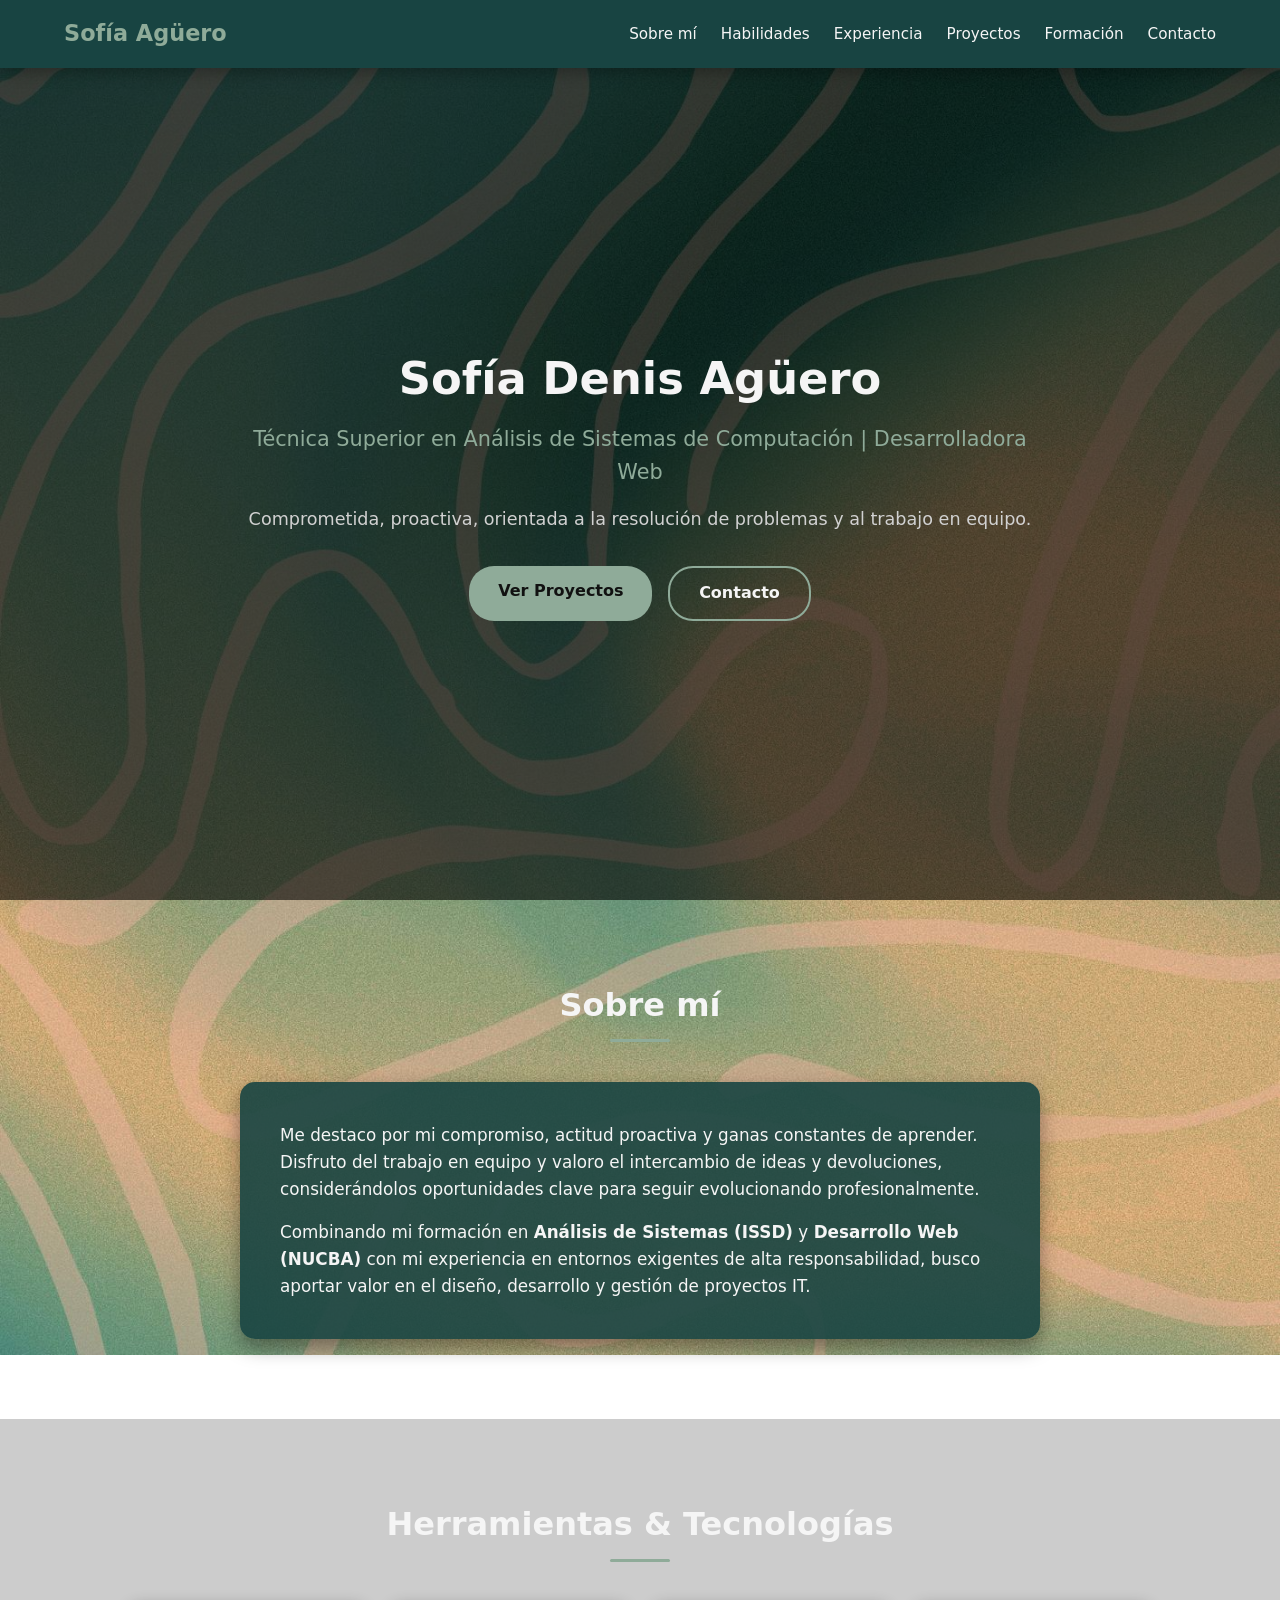
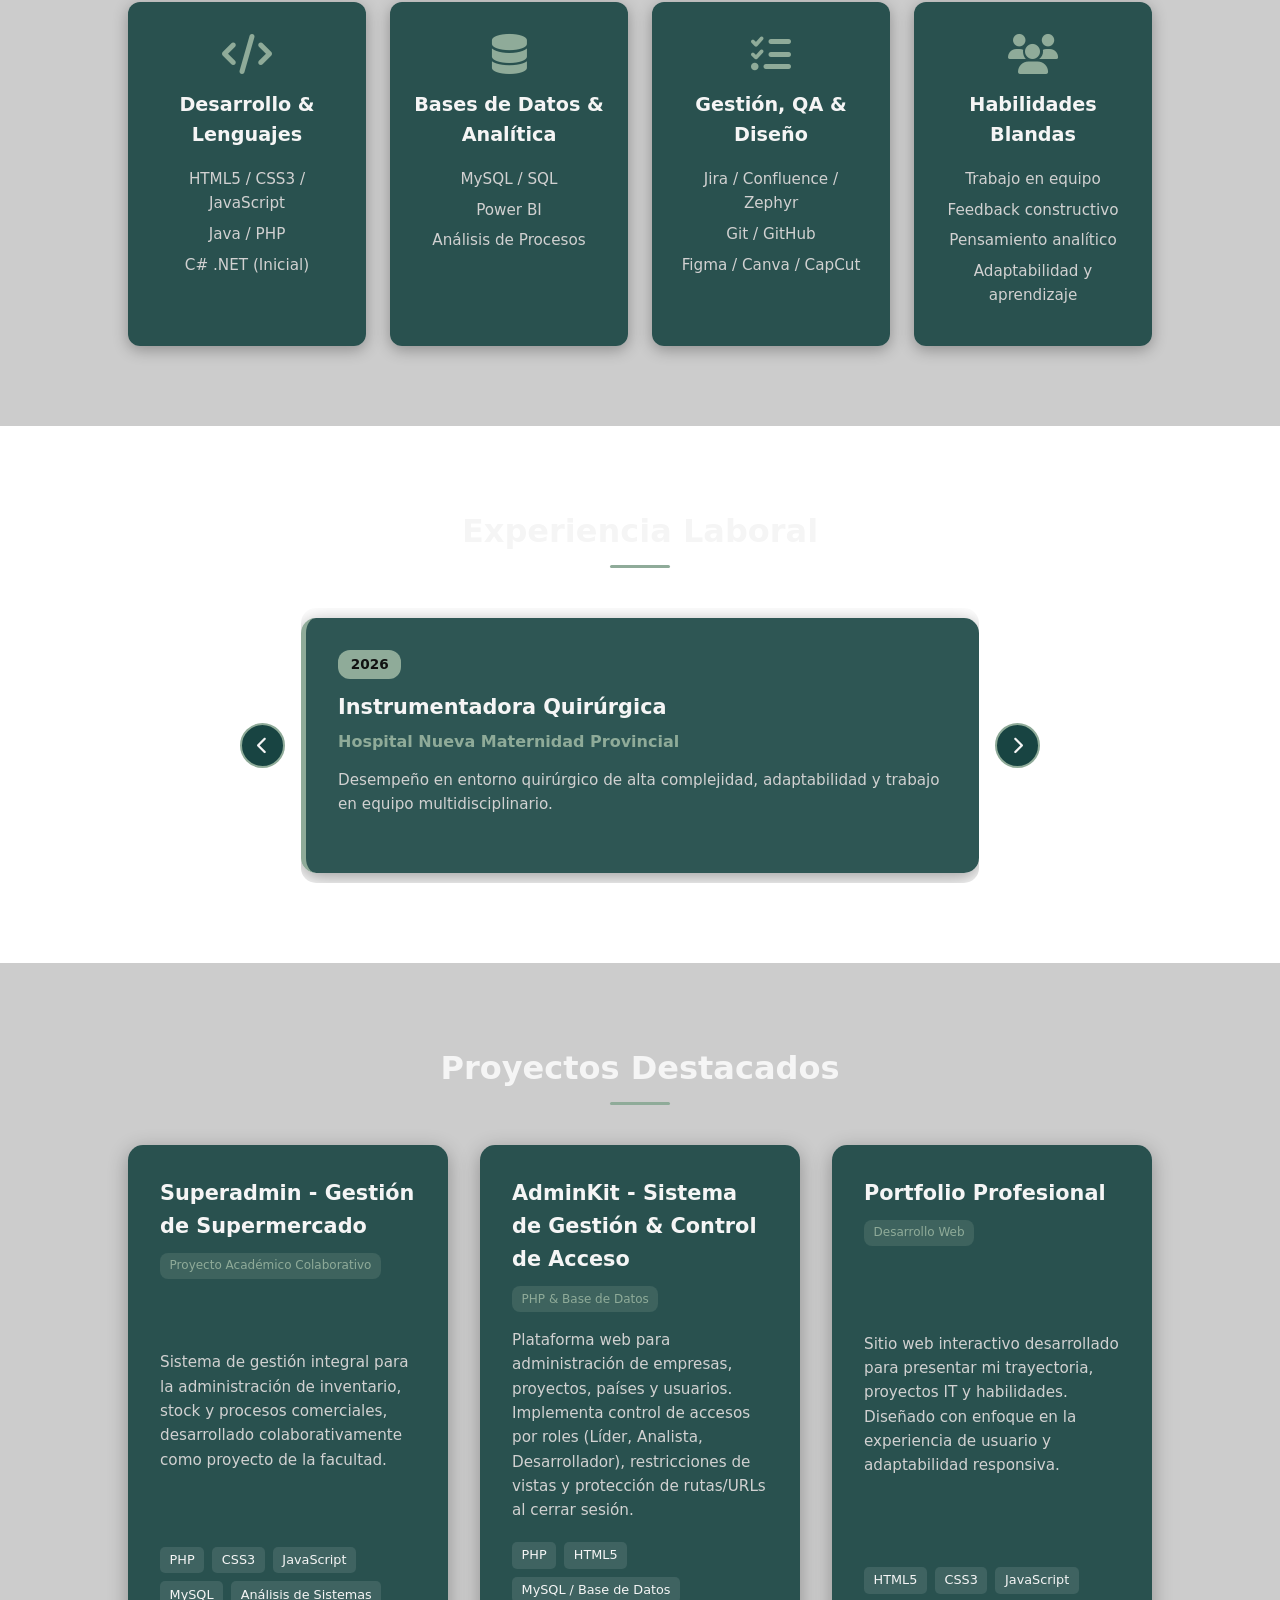
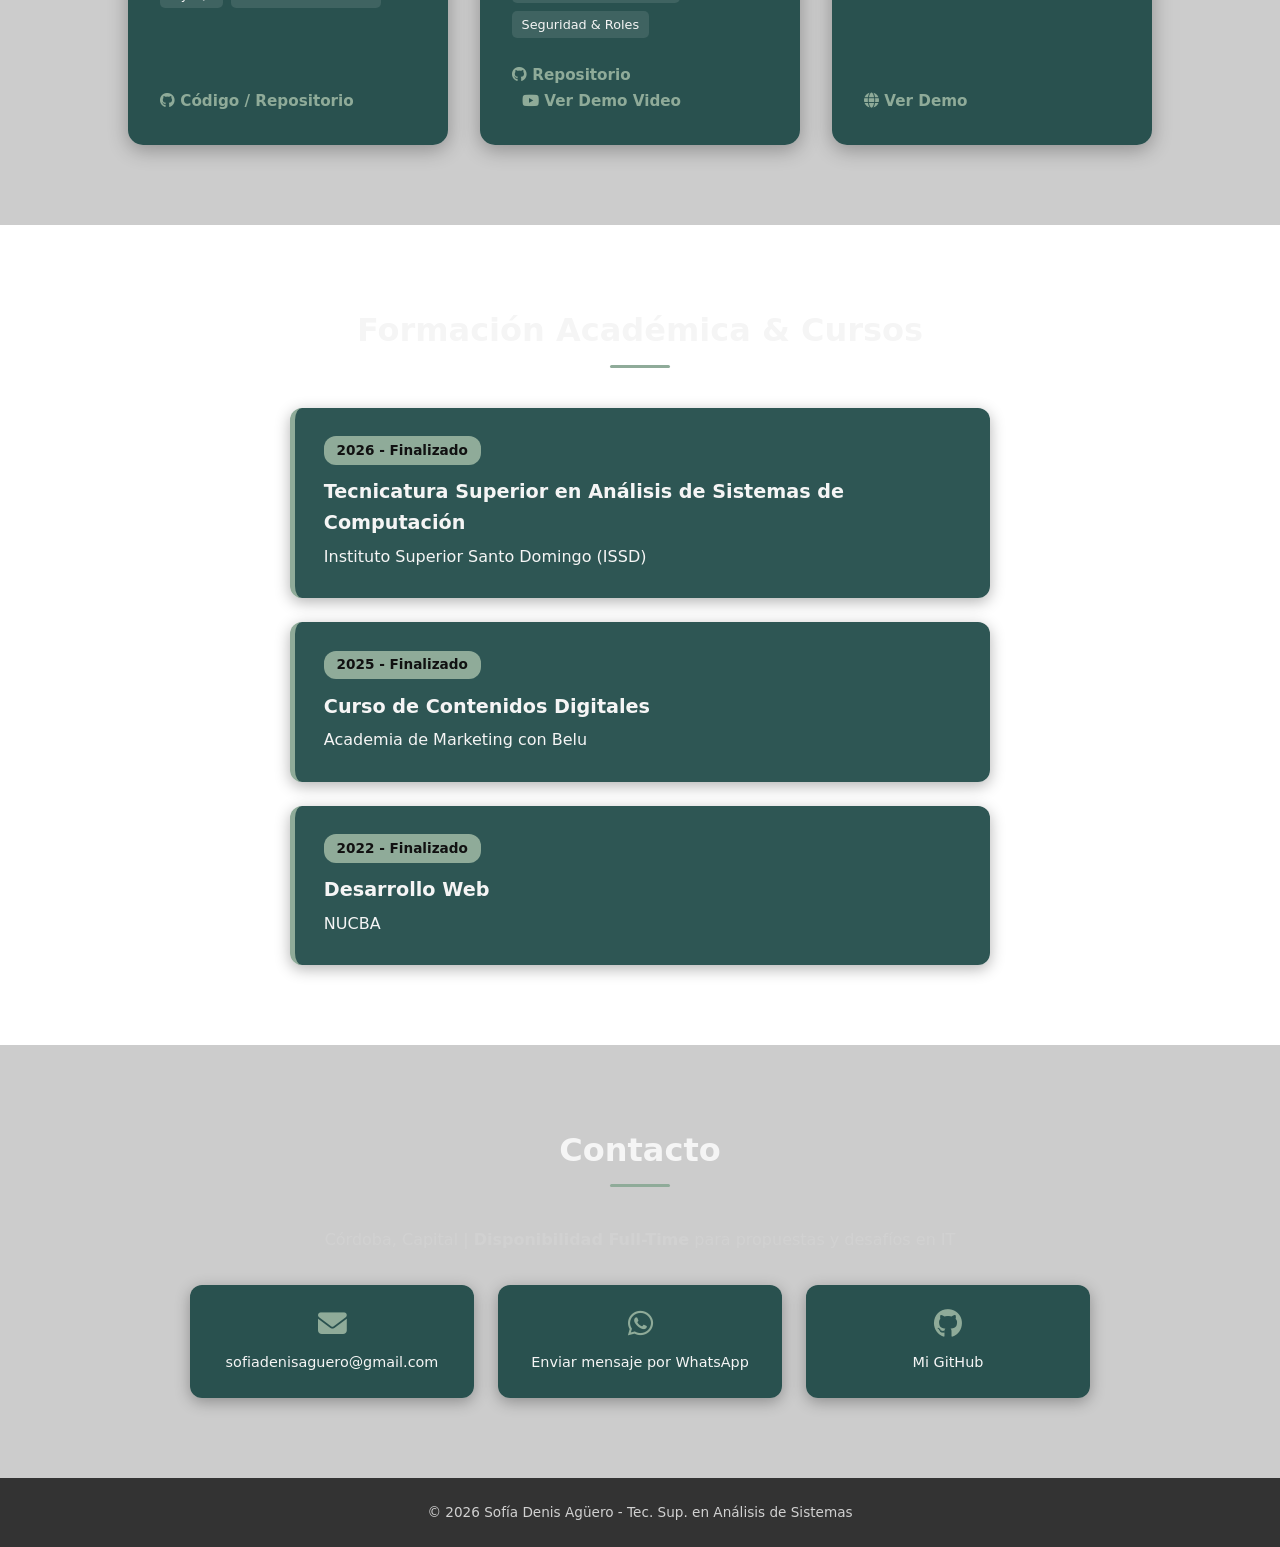
<file: index.html>
<!DOCTYPE html>
<html lang="es">
<head>
    <meta charset="UTF-8">
    <meta name="viewport" content="width=device-width, initial-scale=1.0">
    <title>Sofía Denis Agüero | Analista de Sistemas & Web Developer</title>
    <link rel="stylesheet" href="index.css">
    <link rel="stylesheet" href="https://cdnjs.cloudflare.com/ajax/libs/font-awesome/6.4.0/css/all.min.css">
</head>
<body>

    <nav class="navbar">
        <div class="logo">Sofía Agüero</div>
        <ul class="nav-links">
            <li><a href="#sobre-mi">Sobre mí</a></li>
            <li><a href="#habilidades">Habilidades</a></li>
            <li><a href="#experiencia">Experiencia</a></li>
            <li><a href="#proyectos">Proyectos</a></li>
            <li><a href="#formacion">Formación</a></li>
            <li><a href="#contacto">Contacto</a></li>
        </ul>
    </nav>

    <header class="hero">
        <div class="hero-content">
            <h1>Sofía Denis Agüero</h1>
            <h2>Técnica Superior en Análisis de Sistemas de Computación | Desarrolladora Web</h2>
            <p>Comprometida, proactiva, orientada a la resolución de problemas y al trabajo en equipo.</p>
            <div class="hero-buttons">
                <a href="#proyectos" class="btn primary">Ver Proyectos</a>
                <a href="#contacto" class="btn secondary">Contacto</a>
            </div>
        </div>
    </header>

    <section id="sobre-mi" class="section">
        <h2>Sobre mí</h2>
        <div class="sobre-mi-container">
            <div class="perfil-card">
                <p>
                    Me destaco por mi compromiso, actitud proactiva y ganas constantes de aprender. Disfruto del trabajo en equipo y valoro el intercambio de ideas y devoluciones, considerándolos oportunidades clave para seguir evolucionando profesionalmente.
                </p>
                <p>
                    Combinando mi formación en <strong>Análisis de Sistemas (ISSD)</strong> y <strong>Desarrollo Web (NUCBA)</strong> con mi experiencia en entornos exigentes de alta responsabilidad, busco aportar valor en el diseño, desarrollo y gestión de proyectos IT.
                </p>
            </div>
        </div>
    </section>

    <section id="habilidades" class="section bg-alt">
        <h2>Herramientas & Tecnologías</h2>
        <div class="skills-grid">
            
            <div class="skill-card">
                <i class="fa-solid fa-code"></i>
                <h3>Desarrollo & Lenguajes</h3>
                <ul>
                    <li>HTML5 / CSS3 / JavaScript</li>
                    <li>Java / PHP</li>
                    <li>C# .NET (Inicial)</li>
                </ul>
            </div>

            <div class="skill-card">
                <i class="fa-solid fa-database"></i>
                <h3>Bases de Datos & Analítica</h3>
                <ul>
                    <li>MySQL / SQL</li>
                    <li>Power BI</li>
                    <li>Análisis de Procesos</li>
                </ul>
            </div>

            <div class="skill-card">
                <i class="fa-solid fa-list-check"></i>
                <h3>Gestión, QA & Diseño</h3>
                <ul>
                    <li>Jira / Confluence / Zephyr</li>
                    <li>Git / GitHub</li>
                    <li>Figma / Canva / CapCut</li>
                </ul>
            </div>

            <div class="skill-card">
                <i class="fa-solid fa-users"></i>
                <h3>Habilidades Blandas</h3>
                <ul>
                    <li>Trabajo en equipo</li>
                    <li>Feedback constructivo</li>
                    <li>Pensamiento analítico</li>
                    <li>Adaptabilidad y aprendizaje</li>
                </ul>
            </div>

        </div>
    </section>

    <section id="experiencia" class="section">
        <h2>Experiencia Laboral</h2>
        
        <div class="carrusel-container">
            <button class="carrusel-btn prev" id="prevBtn" aria-label="Anterior">
                <i class="fa-solid fa-chevron-left"></i>
            </button>

            <div class="carrusel-track-container">
                <div class="carrusel-track" id="carruselTrack">

                    <div class="carrusel-card">
                        <span class="status finalizado">2026</span>
                        <h3>Instrumentadora Quirúrgica</h3>
                        <p class="empresa">Hospital Nueva Maternidad Provincial</p>
                        <p class="exp-desc">
                            Desempeño en entorno quirúrgico de alta complejidad, adaptabilidad y trabajo en equipo multidisciplinario.
                        </p>
                    </div>

                    <div class="carrusel-card">
                        <span class="status finalizado">2025 - 2026</span>
                        <h3>Edición y Creación de Contenido Audiovisual</h3>
                        <p class="empresa">Freelance / Proyectos Digitales</p>
                        <p class="exp-desc">
                            Edición de video y producción de contenido digital aplicando herramientas de diseño (CapCut, Canva), optimización de flujos creativos y comunicación visual.
                        </p>
                    </div>

                    <div class="carrusel-card">
                        <span class="status finalizado">2023 - 2024</span>
                        <h3>Instructora en Prácticas Profesionalizantes</h3>
                        <p class="empresa">Instituto Superior Cruz Roja Argentina</p>
                        <p class="exp-desc">
                            Capacitación, acompañamiento y evaluación de estudiantes en entornos prácticos reales. Desarrollo de habilidades de comunicación asertiva, liderazgo y pedagogía.
                        </p>
                    </div>

                    <div class="carrusel-card">
                        <span class="status finalizado">2019 - 2024</span>
                        <h3>Instrumentadora Quirúrgica</h3>
                        <p class="empresa">Sanatorio de la Cañada</p>
                        <p class="exp-desc">
                            Trabajo bajo alta presión, rigor metodológico e instrumentación quirúrgica en área de quirófano.
                        </p>
                    </div>

                    <div class="carrusel-card">
                        <span class="status finalizado">2017 - 2019</span>
                        <h3>Instrumentadora Quirúrgica</h3>
                        <p class="empresa">Sanatorio Francés</p>
                        <p class="exp-desc">
                            Asistencia en cirugías y colaboración efectiva en equipo médico.
                        </p>
                    </div>

                </div>
            </div>

            <button class="carrusel-btn next" id="nextBtn" aria-label="Siguiente">
                <i class="fa-solid fa-chevron-right"></i>
            </button>
        </div>
    </section>

    <section id="proyectos" class="section bg-alt">
        <h2>Proyectos Destacados</h2>
        <div class="proyectos-grid">
            
            <article class="proyecto-card">
                <div class="proyecto-header">
                    <h3>Superadmin - Gestión de Supermercado</h3>
                    <span class="badge">Proyecto Académico Colaborativo</span>
                </div>
                <p>
                    Sistema de gestión integral para la administración de inventario, stock y procesos comerciales, desarrollado colaborativamente como proyecto de la facultad.
                </p>
               <ul class="tech-stack">
                    <li>PHP</li>
                    <li>CSS3</li>
                    <li>JavaScript</li>
                    <li>MySQL</li>
                    <li>Análisis de Sistemas</li>
                </ul>
                <div class="proyecto-links">
                    <a href="https://github.com/sofiadenisaguero/SuperAdmin.git" target="_blank" class="link-btn"><i class="fa-brands fa-github"></i> Código / Repositorio</a>
                </div>
            </article>
            
            <article class="proyecto-card">
                <div class="proyecto-header">
                    <h3>AdminKit - Sistema de Gestión & Control de Acceso</h3>
                    <span class="badge">PHP & Base de Datos</span>
                </div>
                <p>
                    Plataforma web para administración de empresas, proyectos, países y usuarios. Implementa control de accesos por roles (Líder, Analista, Desarrollador), restricciones de vistas y protección de rutas/URLs al cerrar sesión.
                </p>
                <ul class="tech-stack">
                    <li>PHP </li>
                    <li>HTML5</li>
                    <li>MySQL / Base de Datos</li>
                    <li>Seguridad & Roles</li>
                </ul>
                <div class="proyecto-links">
                    <a href="https://github.com/sofiadenisaguero/Proyecto-PHP.git" target="_blank" class="link-btn">
                        <i class="fa-brands fa-github"></i> Repositorio
                    </a>
                    <a href="https://youtu.be/L_0XylqC3LA" target="_blank" class="link-btn" style="margin-left: 10px;">
                        <i class="fa-brands fa-youtube"></i> Ver Demo Video
                    </a>
                </div>
            </article>

            <article class="proyecto-card">
                <div class="proyecto-header">
                    <h3>Portfolio Profesional</h3>
                    <span class="badge">Desarrollo Web</span>
                </div>
                <p>
Sitio web interactivo desarrollado para presentar mi trayectoria, proyectos IT y habilidades. Diseñado con enfoque en la experiencia de usuario y adaptabilidad responsiva.                </p>
                <ul class="tech-stack">
                    <li>HTML5</li>
                    <li>CSS3</li>
                    <li>JavaScript</li>
                </ul>
                <div class="proyecto-links">
                    <a href="https://sofia-aguero.vercel.app" target="_blank" class="link-btn">
                        <i class="fa-solid fa-globe"></i> Ver Demo
                    </a>
                </div>
            </article>

        </div>
    </section>

    <section id="formacion" class="section">
        <h2>Formación Académica & Cursos</h2>
        <div class="timeline">
            
            <div class="timeline-item">
                <span class="status finalizado">2026 - Finalizado</span>
                <h3>Tecnicatura Superior en Análisis de Sistemas de Computación</h3>
                <p>Instituto Superior Santo Domingo (ISSD)</p>
            </div>

            <div class="timeline-item">
                <span class="status finalizado">2025 - Finalizado</span>
                <h3>Curso de Contenidos Digitales</h3>
                <p>Academia de Marketing con Belu</p>
            </div>

            <div class="timeline-item">
                <span class="status finalizado">2022 - Finalizado</span>
                <h3>Desarrollo Web</h3>
                <p>NUCBA</p>
            </div>

        </div>
    </section>

   <section id="contacto" class="section bg-alt">
        <h2>Contacto</h2>
        <p class="contacto-intro">
            Córdoba, Capital | <strong>Disponibilidad Full-Time</strong> para propuestas y desafíos en IT
        </p>
        
        <div class="contacto-grid">
            <a href="mailto:sofiadenisaguero@gmail.com" class="contacto-card">
                <i class="fa-solid fa-envelope"></i>
                <span>sofiadenisaguero@gmail.com</span>
            </a>
            <a href="https://wa.me/5493512130715" target="_blank" rel="noopener noreferrer" class="contacto-card">
                   <i class="fa-brands fa-whatsapp"></i>
                    <span>Enviar mensaje por WhatsApp</span>
            </a>
           <a href="https://github.com/sofiadenisaguero" target="_blank" rel="noopener noreferrer" class="contacto-card">
                <i class="fa-brands fa-github"></i>
                <span>Mi GitHub</span>
            </a>
        </div>
    </section>

    <footer>
        <p>&copy; 2026 Sofía Denis Agüero - Tec. Sup. en Análisis de Sistemas</p>
    </footer>
<script>
        const track = id = document.getElementById('carruselTrack');
        const prevBtn = document.getElementById('prevBtn');
        const nextBtn = document.getElementById('nextBtn');
        const cards = document.querySelectorAll('.carrusel-card');

        let currentIndex = 0;

        function updateCarrusel() {
            const cardWidth = cards[0].clientWidth + 24;
            track.style.transform = `translateX(-${currentIndex * cardWidth}px)`;
        }

        nextBtn.addEventListener('click', () => {
            if (currentIndex < cards.length - 1) {
                currentIndex++;
            } else {
                currentIndex = 0; 
            }
            updateCarrusel();
        });

        prevBtn.addEventListener('click', () => {
            if (currentIndex > 0) {
                currentIndex--;
            } else {
                currentIndex = cards.length - 1; 
            }
            updateCarrusel();
        });

        window.addEventListener('resize', updateCarrusel);
    </script>
</body>
</html>
</body>
</html>
</file>
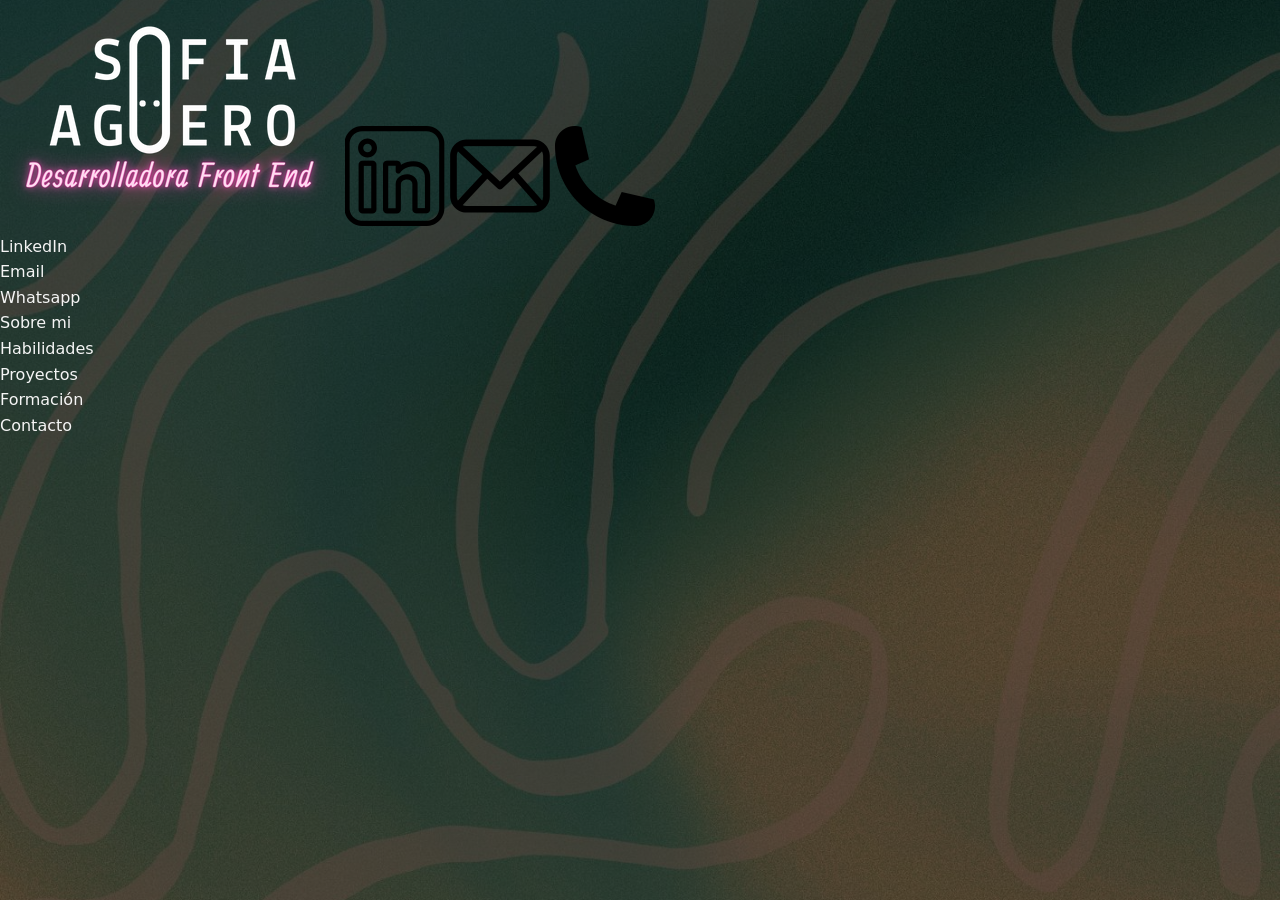
<file: contacto.html>
<!DOCTYPE html>
<html lang="en">
<head>
    <meta charset="UTF-8">
    <meta name="viewport" content="width=device-width, initial-scale=1.0">
    <link rel="stylesheet" href="index.css">
    <title>Contacto</title>
</head>
<body>
    <div class="contenedorFormacion contenedorContacto">
        
        <a class="fondoA" href="index.html">
            <img src="img/dev.png" alt=""> 
        </a>  


       <a href="https://www.linkedin.com/in/sofiaag%C3%BCero/" target="_blank" class="bloques linkedin">
            <img src="img/linkedin.png" alt="">            
        </a> 

        <a href="mailto:sofiadenisaguero@gmail.com?subject=Consulta" class="bloques email">
            <img src="img/mail.png" alt="">
        </a>

        <a href="https://wa.me/5493512130715" class="bloques telefono">
            <img src="img/telefono.png" alt="">
        </a>
       


        <div class="descripcionContacto linkdn"></div>
        <div class="descripcionContacto mail"></div>
        <div class="descripcionContacto tel"></div>





        <div class="piePagina">
            <div class="areas">
    
              
                <a href="sobreMi.html"  class="sobreMi iconos">
                    <p class="descripcion">Sobre mi</p></a> 
                </a>
               
    
                <a href="habilidades.html" class="habilidades iconos">
                    
                        <p class="descripcion">Habilidades</p>
                </a>
    
             
                <a href="https://linktr.ee/sofiaaguero" class="proyectos iconos">
                   <p class="descripcion">Proyectos</p>
                </a>
    
    
                <a href="formacion.html" class="formacion iconos">
                   <p class="descripcion">Formación</p>
                </a>
    
    
                <a href="contacto.html" class="contacto iconos">
                   <p class="descripcion">Contacto</p>
                </a>
    
            </div>  
          </div>

    </div>
    <script src="index.js"></script>

</body>
</html>
</file>
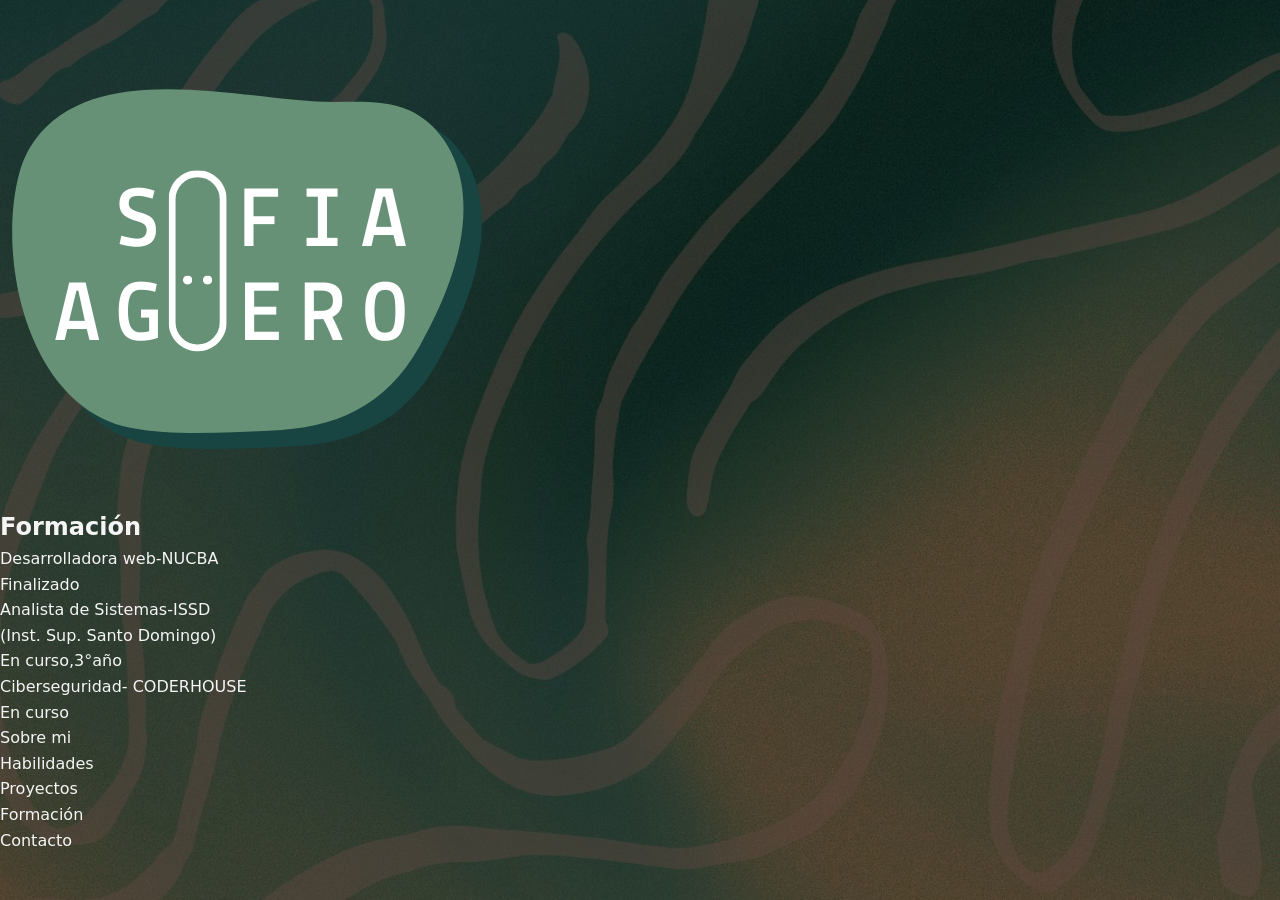
<file: formacion.html>
<!DOCTYPE html>
<html lang="en">
<head>
    <meta charset="UTF-8">
    <meta name="viewport" content="width=device-width, initial-scale=1.0">
    <link rel="stylesheet" href="index.css">

    <title>Formación</title>
</head>
<body>

    <div class="contenedorHabilidades contenedorFormacion">
       
        <a class="fondoH" href="index.html">
            <img src="img/fondoMiNombre.png" alt="">
        </a> 

        <div class=" tituloHabilidades ">      
            <h2>Formación</h2>         
        </div>

        <div class="fondoFormacion">

            <div class="desarrollo">
               <div >Desarrolladora web-NUCBA</div>
               <div class="finalizado">Finalizado</div>              
            </div>
            

            <div class=" desarrollo analista">
                <div>Analista de Sistemas-ISSD <br>
                  (Inst. Sup. Santo Domingo)
               </div>
                <div class="enCurso" > En curso,3°año</div> 
            </div>


            <div class="desarrollo ciberseg">
                <div>Ciberseguridad- CODERHOUSE </div>
                <div class="enCurso">En curso </div>
            </div>

        </div>



        


        <div class="piePagina">
            <div class="areas">
    
                <a href="sobreMi.html"  class="sobreMi iconos">
                    <p class="descripcion">Sobre mi</p>
                </a>
               
    
                <a href="habilidades.html" class="habilidades iconos">
                    
                        <p class="descripcion">Habilidades</p>
                </a>
    
             
                <a href="https://linktr.ee/sofiaaguero" class="proyectos iconos">
                   <p class="descripcion">Proyectos</p>
                </a>
    
    
                <a href="formacion.html" class="formacion iconos">
                   <p class="descripcion">Formación</p>
                </a>
    
    
                <a href="contacto.html" class="contacto iconos">
                   <p class="descripcion">Contacto</p>
                </a>     
    
    
            </div>  
          </div>

    </div>

    <script src="index.js"></script>

   
</body>
</html>
</file>
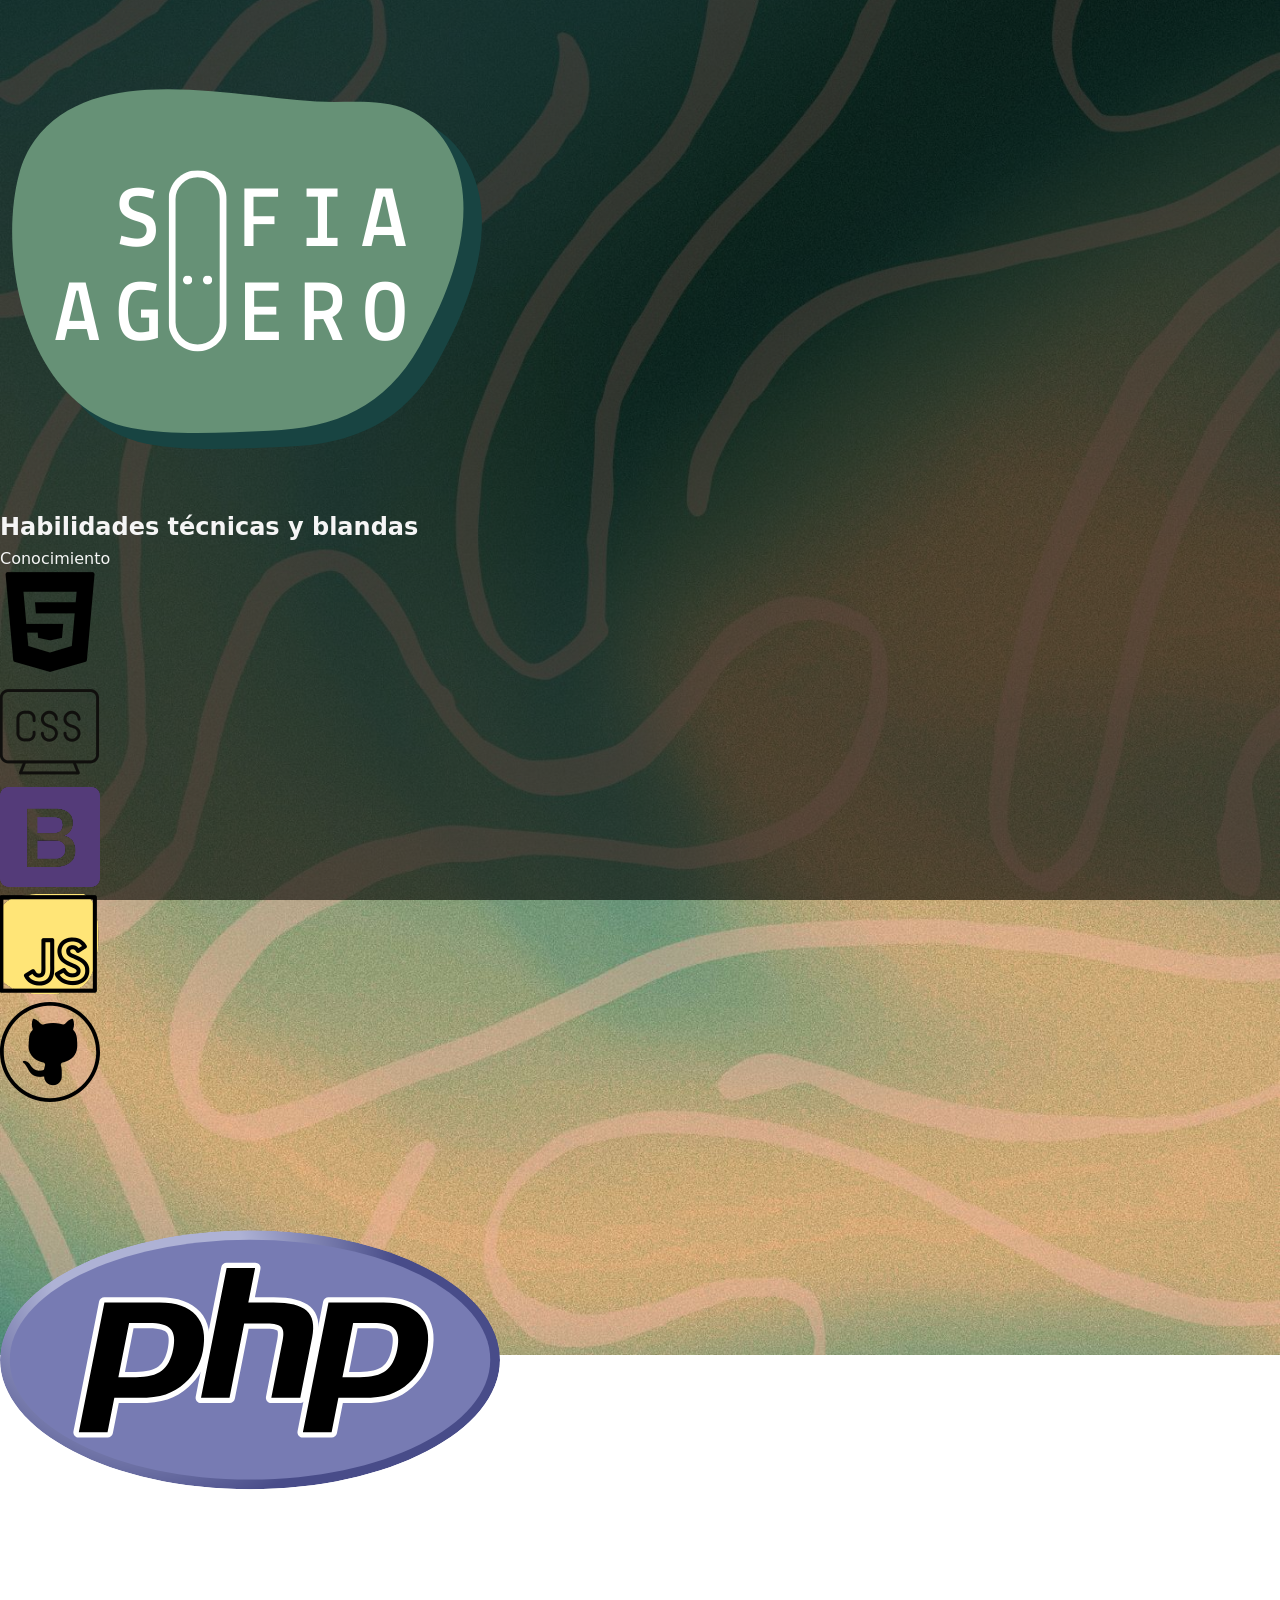
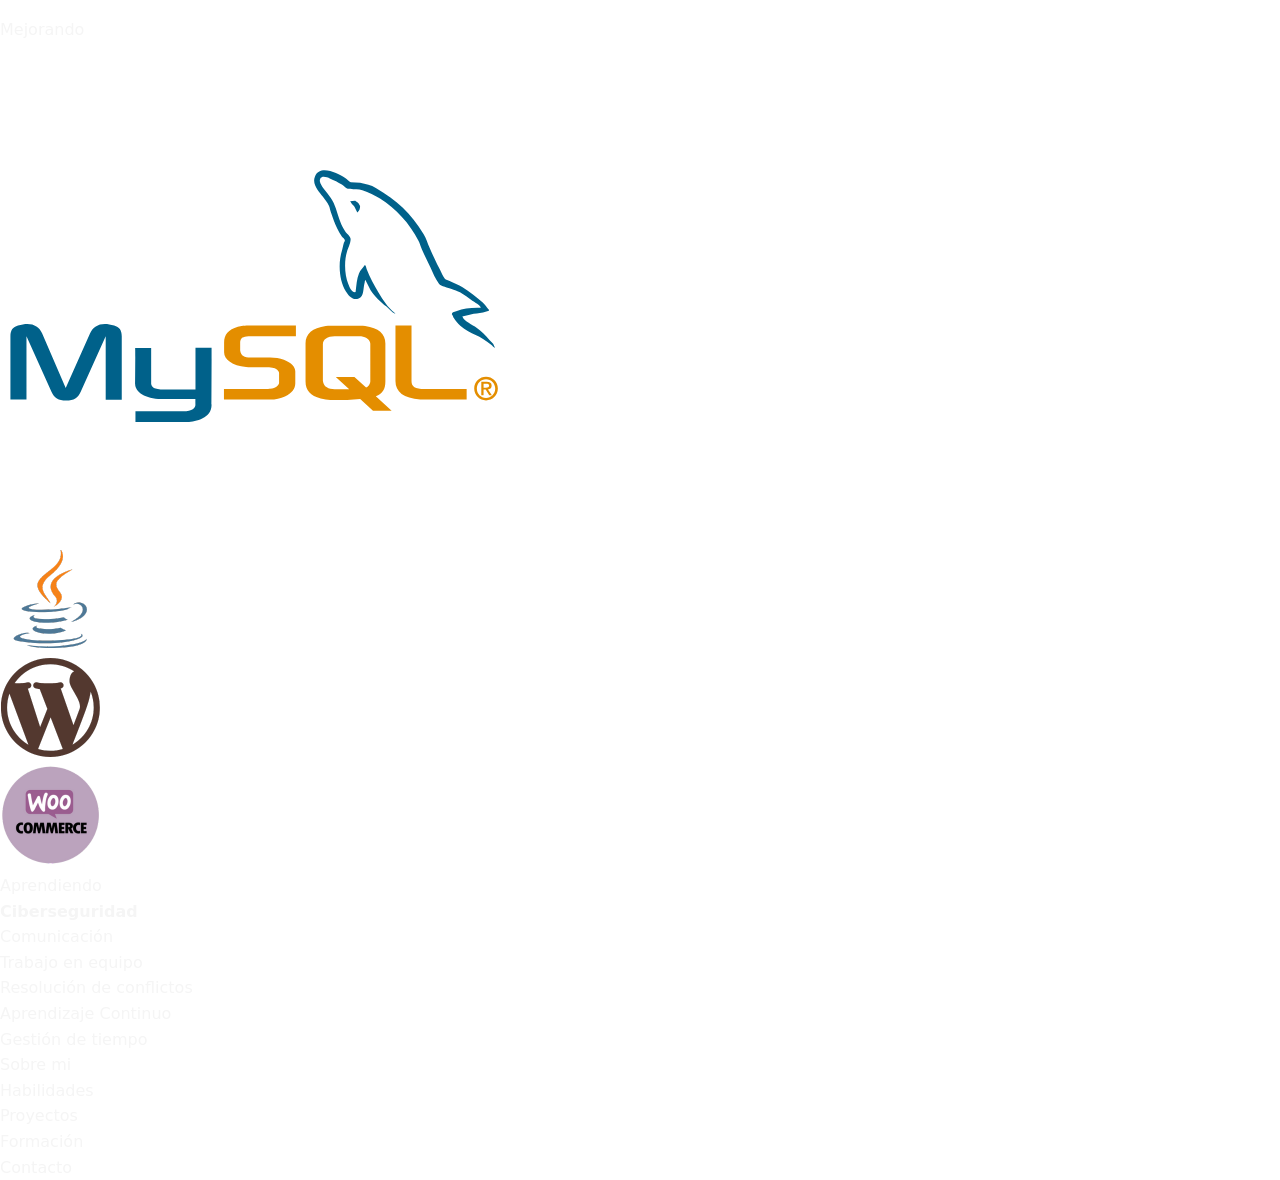
<file: habilidades.html>
<!DOCTYPE html>
<html lang="en">
<head>
    <meta charset="UTF-8">
    <meta name="viewport" content="width=device-width, initial-scale=1.0">
    <link rel="stylesheet" href="index.css">
    <title>Habilidades</title>
</head>
<body>

    <div class=" contenedorHabilidades">

        
        <a class="fondoH" href="index.html">
            <img src="img/fondoMiNombre.png" alt="">
        </a>  
      
       
        
        <div class="tituloHabilidades"> 
            <h2>Habilidades técnicas y blandas</h2>
        </div>

        <div class="titulos conocimiento">  </div>

        <div class="fondoIconos fondoIconosHabilidades">
            <div class="iconosHabilidades">
                <img src="img/html.png" alt="">
            </div>            
            <div class="iconosHabilidades">
                <img src="img/css.png" alt="">
            </div>
            <div class="iconosHabilidades">
                <img src="img/bootstrap.png" alt="">
            </div>
            <div class="iconosHabilidades">
                <img src="img/js.png" alt="">
            </div>
            <div class="iconosHabilidades">
                <img src="img/gitHub.png" alt="">
            </div>
            <div class="iconosHabilidades">
                <img src="img/php.png" alt="">
            </div>
        </div>

        <div class="titulos mejorando"></div>

        <div class="fondoIconos fondoIconosMejorando">
            <div class="iconosHabilidades">
                <img src="img/mysql.png" alt="">
            </div>
            <div class="iconosHabilidades">
                <img src="img/java.png" alt="">
            </div>
            <div class="iconosHabilidades">
                <img src="img/wordpress.png" alt="">
            </div>
            <div class="iconosHabilidades">
                <img src="img/woo.png" alt="">
            </div>
        </div>

       <div class="titulos aprendiendo "></div> 

       <div class="fondoIconos fondoAprendiendo">          
            <h4>Ciberseguridad</h4>
       </div>

       <div class="fondoIconos hBlandas">
         <div class="titulos comunicacion"></div>
         <div class="titulos trabajoEquipo"></div>
         <div class="titulos resoluConflictos"></div>
         <div class="titulos aprendizajeContinuo"></div>
         <div class="titulos gestionTiempo"></div>
       </div>
 


   

    <div class="piePagina">
        <div class="areas">

          
            <a href="sobreMi.html"  class="sobreMi iconos">
                <p class="descripcion">Sobre mi</p>
            </a>
           

            <a href="habilidades.html" class="habilidades iconos">
                
                    <p class="descripcion">Habilidades</p>
            </a>

         
            <a href="https://linktr.ee/sofiaaguero" class="proyectos iconos">
               <p class="descripcion">Proyectos</p>
            </a>


            <a href="formacion.html" class="formacion iconos">
               <p class="descripcion">Formación</p>
            </a>


            <a href="contacto.html" class="contacto iconos">
               <p class="descripcion">Contacto</p>
            </a>


        </div>  
      </div>

</div>


<script src="index.js"></script>

    
</body>
</html>
</file>
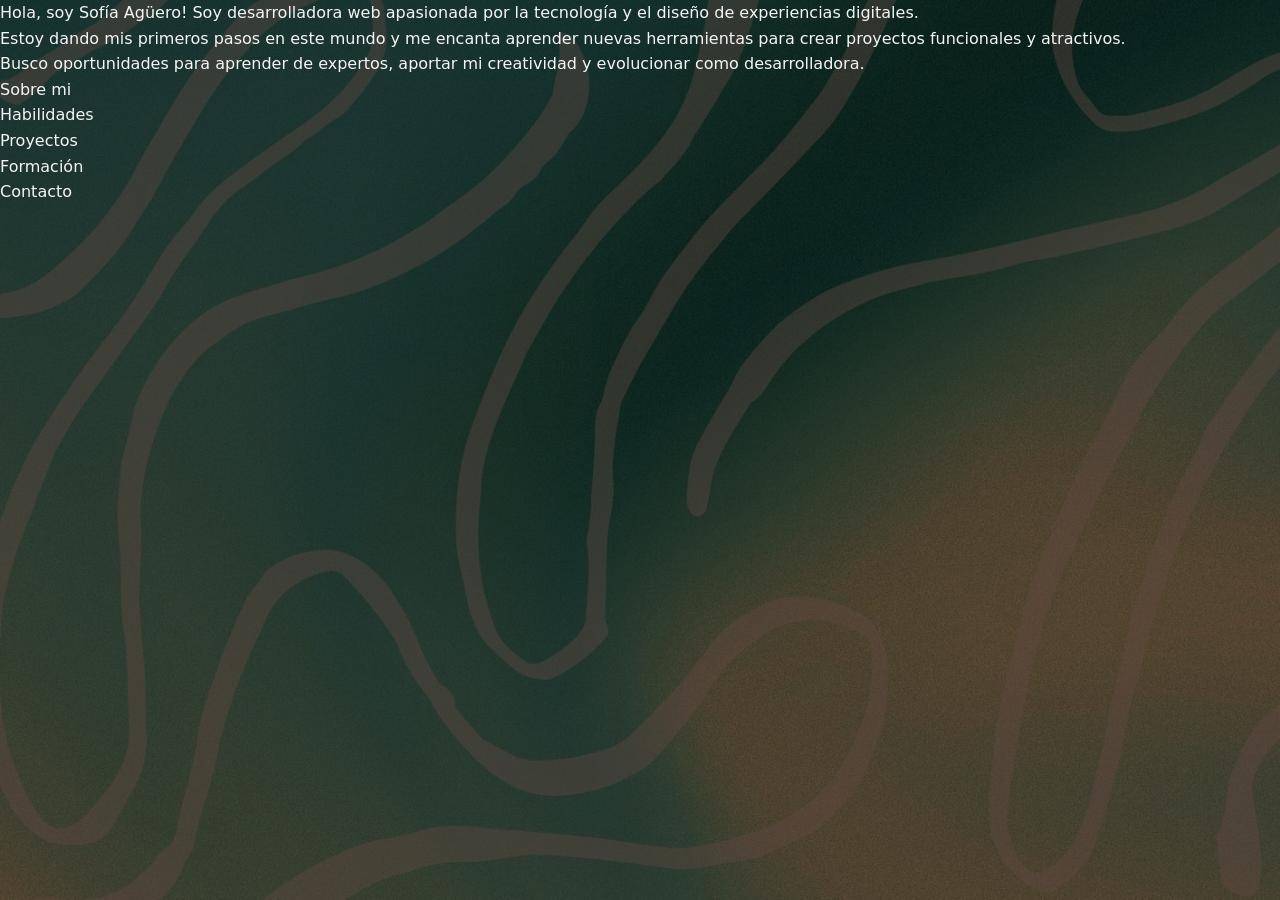
<file: sobreMi.html>
<!DOCTYPE html>
<html lang="en">
<head>
    <meta charset="UTF-8">
    <meta name="viewport" content="width=device-width, initial-scale=1.0">
    <link rel="stylesheet" href="index.css">
    <title>Sobre mi</title>
</head>
<body>
    <div class="contenedorSobreMi">

      <a href="index.html" class="miFoto"> </a> 

        <div class="fondoDescripcion">            
           
            <p>
                Hola, soy Sofía Agüero! Soy desarrolladora web apasionada por la tecnología 
                y el diseño de experiencias digitales.
               <br> Estoy dando mis primeros pasos en este mundo y me encanta aprender nuevas herramientas
                para crear proyectos funcionales y atractivos.
               <br>Busco oportunidades para aprender de expertos, aportar mi creatividad y evolucionar como desarrolladora.

            </p>

        </div>

        <div class="piePagina">
            <div class="areas">

                <a href="sobreMi.html"  class="sobreMi iconos">
                    <p class="descripcion">Sobre mi</p>
                </a>
               
    
                <a href="habilidades.html" class="habilidades iconos">
                    
                        <p class="descripcion">Habilidades</p>
                </a>
    
             
                <a href="https://linktr.ee/sofiaaguero" class="proyectos iconos">
                   <p class="descripcion">Proyectos</p>
                </a>
    
    
                <a href="formacion.html" class="formacion iconos">
                   <p class="descripcion">Formación</p>
                </a>
    
    
                <a href="contacto.html" class="contacto iconos">
                   <p class="descripcion">Contacto</p>
                </a>
    
    
            </div>      
            


        </div>

    </div>
    
</body>
</html>
</file>
<file: index.css>
:root {
    --primary-color: #184442;
    --primary-hover: #195250;
    --secondary-color: #8fab99;
    --accent-color: #da1071;
    --bg-dark: rgba(24, 68, 66, 0.85);
    --bg-light: rgba(255, 255, 255, 0.05);
    --text-light: #f5f5f5;
    --text-muted: #d1d1d1;
    --card-bg: rgba(24, 68, 66, 0.9);
}

* {
    box-sizing: border-box;
    margin: 0;
    padding: 0;
}

html {
    scroll-behavior: smooth;
}

body {
    width: 100%;
    min-height: 100vh;
    background-image: linear-gradient(rgba(0, 0, 0, 0.6), rgba(0, 0, 0, 0.6)), url('img/fondo.jpg');
    background-size: cover;
    background-position: center;
    background-repeat: no-repeat;
    background-attachment: fixed;
    font-family: system-ui, -apple-system, BlinkMacSystemFont, "Segoe UI", Roboto, Oxygen, Ubuntu, Cantarell, "Open Sans", sans-serif;
    color: var(--text-light);
    line-height: 1.6;
}

a {
    text-decoration: none;
    color: inherit;
    transition: all 0.3s ease;
}

ul {
    list-style: none;
}


.navbar {
    position: fixed;
    top: 0;
    width: 100%;
    display: flex;
    justify-content: space-between;
    align-items: center;
    padding: 1rem 5%;
    background-color: var(--primary-color);
    box-shadow: 0 4px 15px rgba(0, 0, 0, 0.3);
    z-index: 1000;
}

.logo {
    font-size: 1.4rem;
    font-weight: 700;
    color: var(--secondary-color);
}

.nav-links {
    display: flex;
    gap: 1.5rem;
}

.nav-links a {
    font-size: 0.95rem;
    font-weight: 500;
}

.nav-links a:hover {
    color: var(--secondary-color);
}


.hero {
    min-height: 100vh;
    display: flex;
    align-items: center;
    justify-content: center;
    text-align: center;
    padding: 6rem 1rem 2rem 1rem;
}

.hero-content {
    max-width: 800px;
}

.hero h1 {
    font-size: 2.8rem;
    margin-bottom: 0.5rem;
}

.hero h2 {
    font-size: 1.3rem;
    color: var(--secondary-color);
    font-weight: 500;
    margin-bottom: 1rem;
}

.hero p {
    font-size: 1.1rem;
    color: var(--text-muted);
    margin-bottom: 2rem;
}

.hero-buttons {
    display: flex;
    gap: 1rem;
    justify-content: center;
}

.btn {
    padding: 0.8rem 1.8rem;
    border-radius: 25px;
    font-weight: 600;
    display: inline-block;
}

.btn.primary {
    background-color: var(--secondary-color);
    color: #111;
}

.btn.primary:hover {
    background-color: #a1bfab;
    transform: translateY(-2px);
}

.btn.secondary {
    border: 2px solid var(--secondary-color);
    color: var(--text-light);
}

.btn.secondary:hover {
    background-color: var(--secondary-color);
    color: #111;
    transform: translateY(-2px);
}


.section {
    padding: 5rem 10%;
}

.section h2 {
    text-align: center;
    font-size: 2rem;
    margin-bottom: 2.5rem;
    position: relative;
}

.section h2::after {
    content: '';
    display: block;
    width: 60px;
    height: 3px;
    background-color: var(--secondary-color);
    margin: 0.5rem auto 0 auto;
    border-radius: 2px;
}

.bg-alt {
    background-color: rgba(0, 0, 0, 0.2);
}


.sobre-mi-container {
    max-width: 800px;
    margin: 0 auto;
}

.perfil-card {
    background-color: var(--card-bg);
    padding: 2.5rem;
    border-radius: 15px;
    box-shadow: 0 8px 20px rgba(0, 0, 0, 0.4);
}

.perfil-card p {
    margin-bottom: 1rem;
    font-size: 1.05rem;
}

.perfil-card p:last-child {
    margin-bottom: 0;
}


.skills-grid {
    display: grid;
    grid-template-columns: repeat(auto-fit, minmax(220px, 1fr));
    gap: 1.5rem;
}

.skill-card {
    background-color: var(--card-bg);
    padding: 2rem 1.5rem;
    border-radius: 12px;
    text-align: center;
    box-shadow: 0 4px 15px rgba(0, 0, 0, 0.3);
    transition: transform 0.3s ease;
}

.skill-card:hover {
    transform: translateY(-5px);
}

.skill-card i {
    font-size: 2.5rem;
    color: var(--secondary-color);
    margin-bottom: 1rem;
}

.skill-card h3 {
    font-size: 1.2rem;
    margin-bottom: 1rem;
}

.skill-card ul li {
    font-size: 0.95rem;
    color: var(--text-muted);
    margin-bottom: 0.4rem;
}


.timeline {
    max-width: 700px;
    margin: 0 auto;
    display: flex;
    flex-direction: column;
    gap: 1.5rem;
}

.timeline-item {
    background-color: var(--card-bg);
    padding: 1.8rem;
    border-radius: 12px;
    border-left: 5px solid var(--secondary-color);
    box-shadow: 0 4px 15px rgba(0, 0, 0, 0.3);
}

.status {
    display: inline-block;
    padding: 0.2rem 0.8rem;
    background-color: var(--secondary-color);
    color: #111;
    font-size: 0.85rem;
    font-weight: 700;
    border-radius: 12px;
    margin-bottom: 0.8rem;
}

.timeline-item h3 {
    font-size: 1.2rem;
    margin-bottom: 0.3rem;
}

.exp-desc {
    margin-top: 0.8rem;
    color: var(--text-muted);
    font-size: 0.95rem;
}


.proyectos-grid {
    display: grid;
    grid-template-columns: repeat(auto-fit, minmax(300px, 1fr));
    gap: 2rem;
}

.proyecto-card {
    background-color: var(--card-bg);
    padding: 2rem;
    border-radius: 15px;
    display: flex;
    flex-direction: column;
    justify-content: space-between;
    box-shadow: 0 5px 20px rgba(0, 0, 0, 0.3);
}

.proyecto-header h3 {
    font-size: 1.3rem;
    margin-bottom: 0.5rem;
}

.badge {
    display: inline-block;
    font-size: 0.75rem;
    background-color: rgba(143, 171, 153, 0.2);
    color: var(--secondary-color);
    padding: 0.2rem 0.6rem;
    border-radius: 8px;
    margin-bottom: 1rem;
}

.proyecto-card p {
    color: var(--text-muted);
    font-size: 0.95rem;
    margin-bottom: 1.2rem;
}

.tech-stack {
    display: flex;
    flex-wrap: wrap;
    gap: 0.5rem;
    margin-bottom: 1.5rem;
}

.tech-stack li {
    background-color: rgba(255, 255, 255, 0.1);
    font-size: 0.8rem;
    padding: 0.2rem 0.6rem;
    border-radius: 5px;
}

.link-btn {
    display: inline-block;
    color: var(--secondary-color);
    font-weight: 600;
    font-size: 0.95rem;
}

.link-btn:hover {
    color: #fff;
}


.contacto-intro {
    text-align: center;
    margin-bottom: 2rem;
    color: var(--text-muted);
}

.contacto-grid {
    display: grid;
    grid-template-columns: repeat(auto-fit, minmax(220px, 1fr));
    gap: 1.5rem;
    max-width: 900px;
    margin: 0 auto;
}

.contacto-card {
    background-color: var(--card-bg);
    padding: 1.5rem;
    border-radius: 12px;
    display: flex;
    flex-direction: column;
    align-items: center;
    gap: 0.8rem;
    box-shadow: 0 4px 15px rgba(0, 0, 0, 0.3);
}

.contacto-card i {
    font-size: 1.8rem;
    color: var(--secondary-color);
}

.contacto-card span {
    font-size: 0.9rem;
    word-break: break-all;
}

.contacto-card:hover {
    background-color: var(--primary-hover);
    transform: translateY(-3px);
}

footer {
    text-align: center;
    padding: 1.5rem;
    background-color: rgba(0, 0, 0, 0.8);
    font-size: 0.85rem;
    color: var(--text-muted);
}


@media (max-width: 768px) {
    .navbar {
        flex-direction: column;
        gap: 0.8rem;
        padding: 1rem;
    }

    .nav-links {
        gap: 0.8rem;
        flex-wrap: wrap;
        justify-content: center;
    }

    .hero h1 {
        font-size: 2rem;
    }

    .hero h2 {
        font-size: 1.1rem;
    }

    .section {
        padding: 4rem 5%;
    }
}

.carrusel-container {
    position: relative;
    max-width: 800px;
    margin: 0 auto;
    display: flex;
    align-items: center;
    gap: 1rem;
}

.carrusel-track-container {
    overflow: hidden;
    width: 100%;
    border-radius: 15px;
    padding: 10px 0;
}

.carrusel-track {
    display: flex;
    gap: 1.5rem;
    transition: transform 0.4s ease-in-out;
}

.carrusel-card {
    min-width: 100%;
    background-color: var(--card-bg);
    padding: 2rem;
    border-radius: 15px;
    border-left: 5px solid var(--secondary-color);
    box-shadow: 0 5px 20px rgba(0, 0, 0, 0.4);
    box-sizing: border-box;
}

.carrusel-card h3 {
    font-size: 1.3rem;
    margin-bottom: 0.3rem;
}

.carrusel-card .empresa {
    color: var(--secondary-color);
    font-weight: 600;
    margin-bottom: 0.8rem;
}

.carrusel-btn {
    background-color: var(--primary-color);
    border: 2px solid var(--secondary-color);
    color: var(--text-light);
    width: 45px;
    height: 45px;
    border-radius: 50%;
    cursor: pointer;
    display: flex;
    align-items: center;
    justify-content: center;
    font-size: 1.1rem;
    transition: all 0.3s ease;
    flex-shrink: 0;
    z-index: 10;
}

.carrusel-btn:hover {
    background-color: var(--secondary-color);
    color: #111;
    transform: scale(1.1);
}

@media (max-width: 600px) {
    .carrusel-container {
        gap: 0.5rem;
    }
    
    .carrusel-btn {
        width: 35px;
        height: 35px;
        font-size: 0.9rem;
    }
    
    .carrusel-card {
        padding: 1.2rem;
    }
}
</file>
